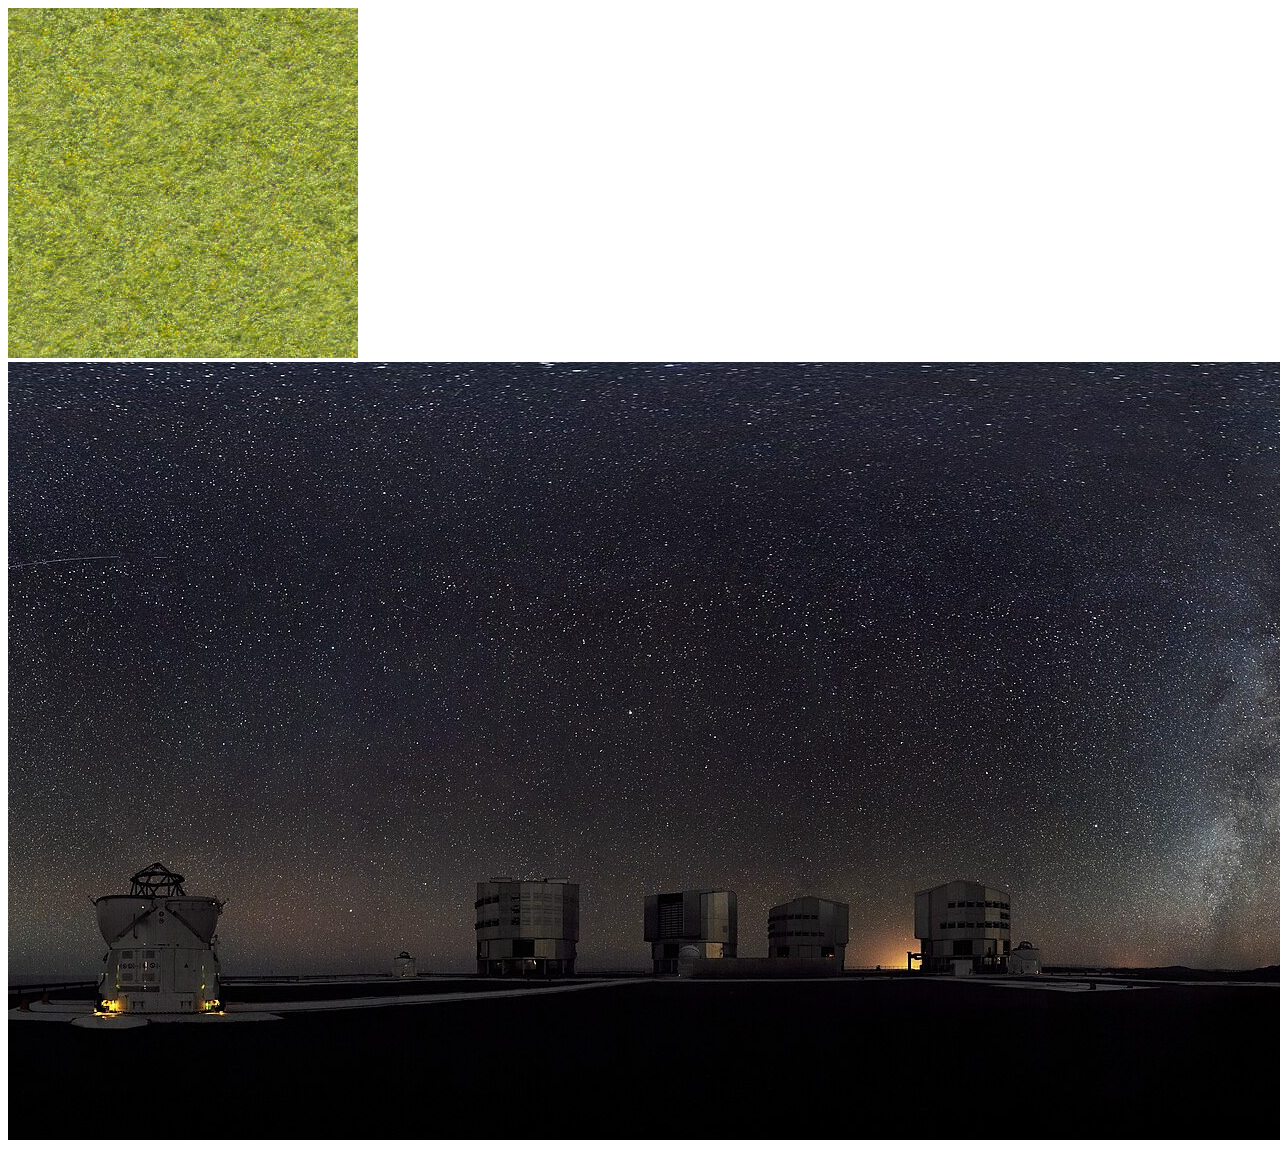
<file: Graphics-Projects/index.html>
<!DOCTYPE html>
<html>
  <head>
    <title>A-Frame Basic Scene</title>
    <script src="https://aframe.io/releases/1.7.0/aframe.min.js"></script>
  </head>
  <body>
    <a-scene>
      <a-assets>
        <img id="crateTexture" src="grass_texture_local.jpg" crossorigin="anonymous"/>
        <img id="skyTexture" src="360-degree_Panorama_of_the_Southern_Sky.jpg" crossorigin="anonymous"/>
      </a-assets>

      <a-sky src="#skyTexture" rotation="0 0 0"></a-sky>

      <!-- Camera -->
      <a-entity camera position="0 1.6 3" ></a-entity>
	  <!--
	  <a-entity camera position="0 1.6 3" wasd-controls look-controls></a-entity>
	  <a-camera position="0 2 6" wasd-controls-enabled="true"></a-camera>
	  -->
      
      <!-- Lighting -->
      <a-light type="ambient" color="#555"></a-light>
      <a-light type="directional" position="-1 4 2" intensity="0.5"></a-light>
      
      <!-- Ground -->
	  <!--
	  <a-plane rotation="-90 0 0" width="10" height="10" color="#7BC8A4"></a-plane>
	  -->
      <a-plane rotation="-90 0 0" width="10" height="10" src="#crateTexture"></a-plane>
      
      <!-- Shapes -->
      <a-sphere position="-1 1 0" radius="0.5" color="#EF2D5E"></a-sphere>
      <a-box position="1 0.5 0" depth="1" height="1" width="1" color="#4CC3D9"></a-box>
      <a-cylinder position="0 0.75 -2" radius="0.3" height="1.5" color="#FFC65D"></a-cylinder>
      <a-text value="Hello VR!" position="0 2 -3" color="#333"></a-text>
      <a-box position="2 0.5 -1" height="1" width="1" scale="2 1 1" src="#crateTexture"></a-box>
	  <!--
	  <a-scene stats></a-scene>
	  -->
    </a-scene>
  </body>
</html>
</file>
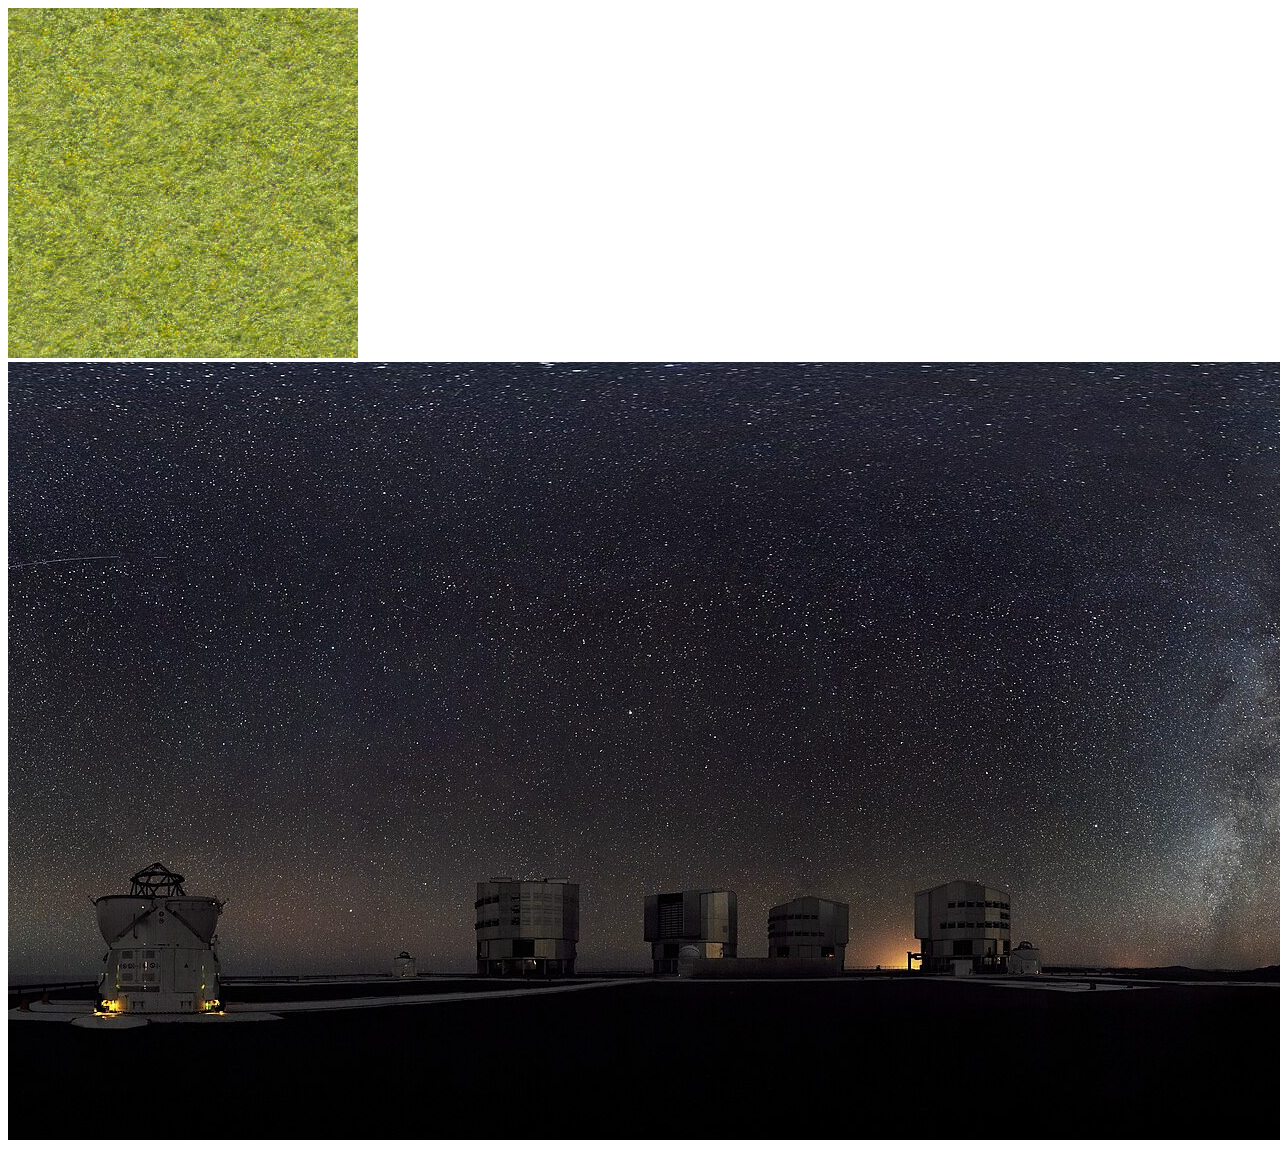
<file: Graphics-Projects/lab3/index.html>
<!DOCTYPE html>
<html>
  <head>
    <title>A-Frame Basic Scene</title>
    <script src="https://aframe.io/releases/1.7.0/aframe.min.js"></script>
  </head>
  <body>
    <a-scene>
      <a-assets>
        <img id="crateTexture" src="grass_texture_local.jpg" crossorigin="anonymous"/>
        <img id="skyTexture" src="360-degree_Panorama_of_the_Southern_Sky.jpg" crossorigin="anonymous"/>
      </a-assets>

      <a-sky src="#skyTexture" rotation="0 0 0"></a-sky>

      <!-- Camera -->
      <!--<a-entity camera position="0 1.6 3" ></a-entity>-->
	  
	  <a-entity camera position="0 1.6 3" wasd-controls="acceleration: 10000" look-controls></a-entity>
	  <!--<a-camera position="0 2 6" wasd-controls-enabled="true"></a-camera>
	  -->
      
      <!-- Lighting -->
      <a-light type="ambient" color="#555"></a-light>
      <a-light type="directional" position="-1 4 2" intensity="0.5"></a-light>
      
      <!-- Ground -->
	  <!--
	  <a-plane rotation="-90 0 0" width="10" height="10" color="#7BC8A4"></a-plane>
	  -->
      <a-plane rotation="-90 0 0" width="10" height="10" src="#crateTexture"></a-plane>
      
      <!-- Shapes -->
      <a-sphere position="-1 1 0" radius="0.5" color="#EF2D5E"></a-sphere>
      <a-box position="1 0.5 0" depth="1" height="1" width="1" color="#4CC3D9"></a-box>
      <a-cylinder position="0 0.75 -2" radius="0.3" height="1.5" color="#FFC65D"></a-cylinder>
      <a-text value="Hello VR!" position="0 2 -3" color="#333"></a-text>
      <a-box position="2 0.5 -1" height="1" width="1" scale="2 1 1" src="#crateTexture"></a-box>
	  <!--
	  <a-scene stats></a-scene>
	  -->
    </a-scene>
  </body>
</html>
</file>
